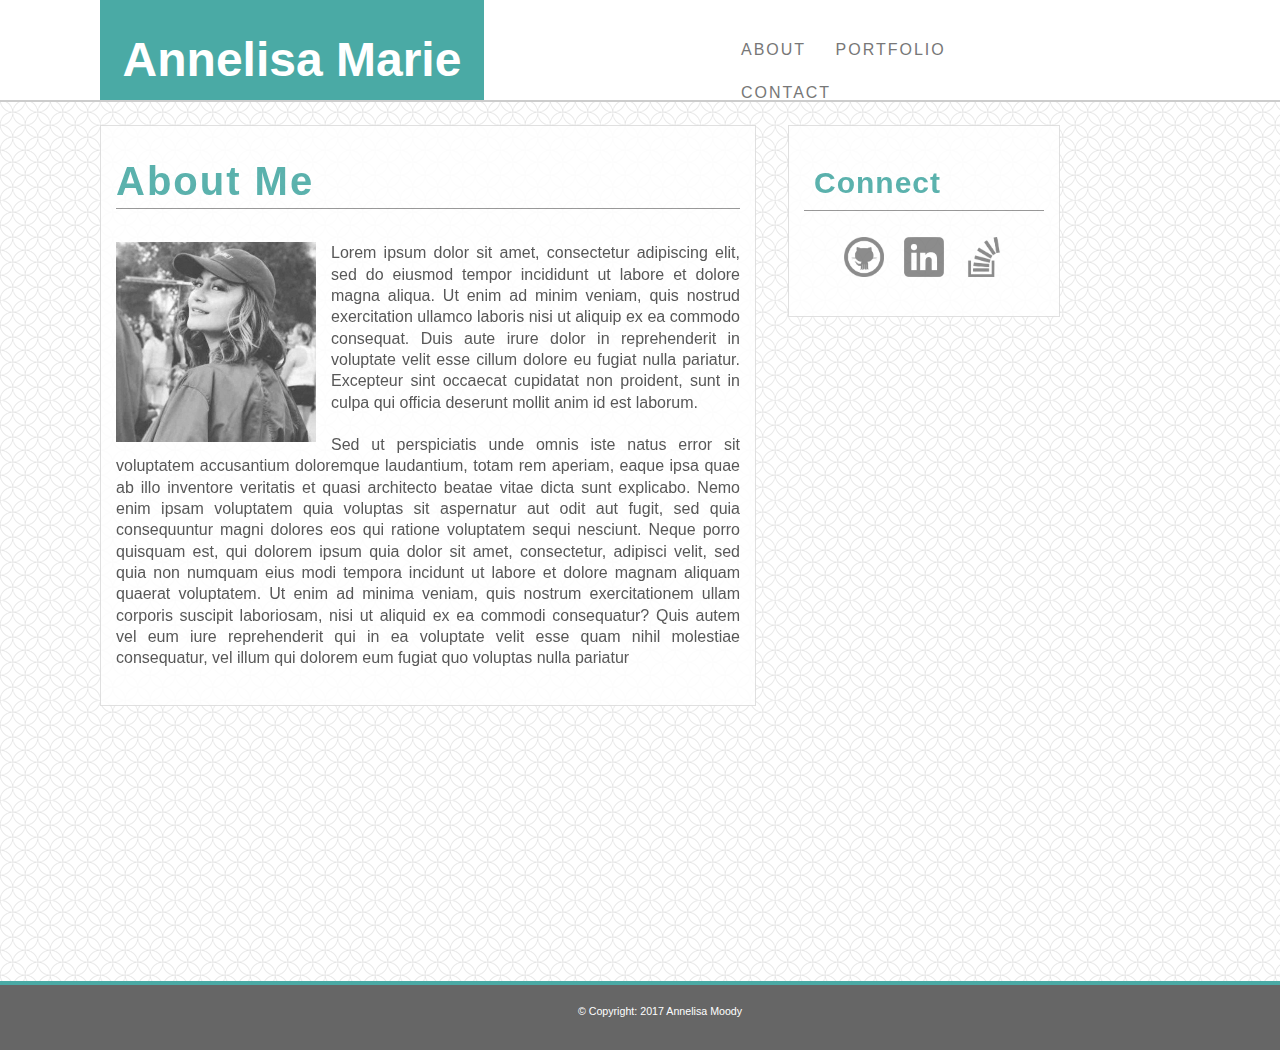
<file: index.html>
<!DOCTYPE html>
<html lang="en-us">

<head>
   <meta charset="utf-8">
   <meta name="viewport" content="width=device-width, initial-scale=1">

   <title>Annelisa's Portfolio</title>

   <link rel="stylesheet" type="text/css" href="./assets/css/style.css">

</head>

<body>

   <header class="full">
    <div class="container">

       <section id="header-name">
           <h1>Annelisa Marie</h1>
       </section>

       <section id="main-nav">
            <ul>
                    <li><a href="./index.html#">About</a></li>
                    <li><a href="./portfolio.html">Portfolio</a></li>
                    <li><a href="./contact.html">Contact</a></li>
                </ul>
        </section>
    </div>
   </header>

   <div class="body1">
        
            <section id="main-content">
                <h2>About Me</h2>
        
                <img id="bio-image" class="desaturate" src="./assets/images/profile.jpg" alt="Annelisa">
        
                 <p>Lorem ipsum dolor sit amet, consectetur adipiscing elit, sed do eiusmod tempor incididunt ut labore et dolore magna aliqua. Ut enim ad minim veniam, quis nostrud exercitation ullamco laboris nisi ut aliquip ex ea commodo consequat. Duis aute irure dolor in reprehenderit in voluptate velit esse cillum dolore eu fugiat nulla pariatur. Excepteur sint occaecat cupidatat non proident, sunt in culpa qui officia deserunt mollit anim id est laborum.</p>
        
                 <p>Sed ut perspiciatis unde omnis iste natus error sit voluptatem accusantium doloremque laudantium, totam rem aperiam, eaque ipsa quae ab illo inventore veritatis et quasi architecto beatae vitae dicta sunt explicabo. Nemo enim ipsam voluptatem quia voluptas sit aspernatur aut odit aut fugit, sed quia consequuntur magni dolores eos qui ratione voluptatem sequi nesciunt. Neque porro quisquam est, qui dolorem ipsum quia dolor sit amet, consectetur, adipisci velit, sed quia non numquam eius modi tempora incidunt ut labore et dolore magnam aliquam quaerat voluptatem. Ut enim ad minima veniam, quis nostrum exercitationem ullam corporis suscipit laboriosam, nisi ut aliquid ex ea commodi consequatur? Quis autem vel eum iure reprehenderit qui in ea voluptate velit esse quam nihil molestiae consequatur, vel illum qui dolorem eum fugiat quo voluptas nulla pariatur</p>
        
            </section>
        
            <section id="contact">
                <h3>Connect</h3>
                <ul>
                    <li><a href="https://github.com" target="_blank"><img class="icon" src="./assets/images/github.png" alt="GitHub"></a></li>
                    <li><a href="https://linkedin.com" target="_blank"><img class="icon" src="./assets/images/linkedin.png" alt="LinkedIn"></a></li>
                    <li><a href="https://stackoverflow.com" target="_blank"><img class="icon" src="./assets/images/stackoverflow.png" alt="Stack Overflow"></a></li>
                </ul>
            </section>
        </div>
                <footer class="full">
                    <div class="footer">© Copyright: 2017 Annelisa Moody</div>
                </footer>
        

</body>
</html>
</file>
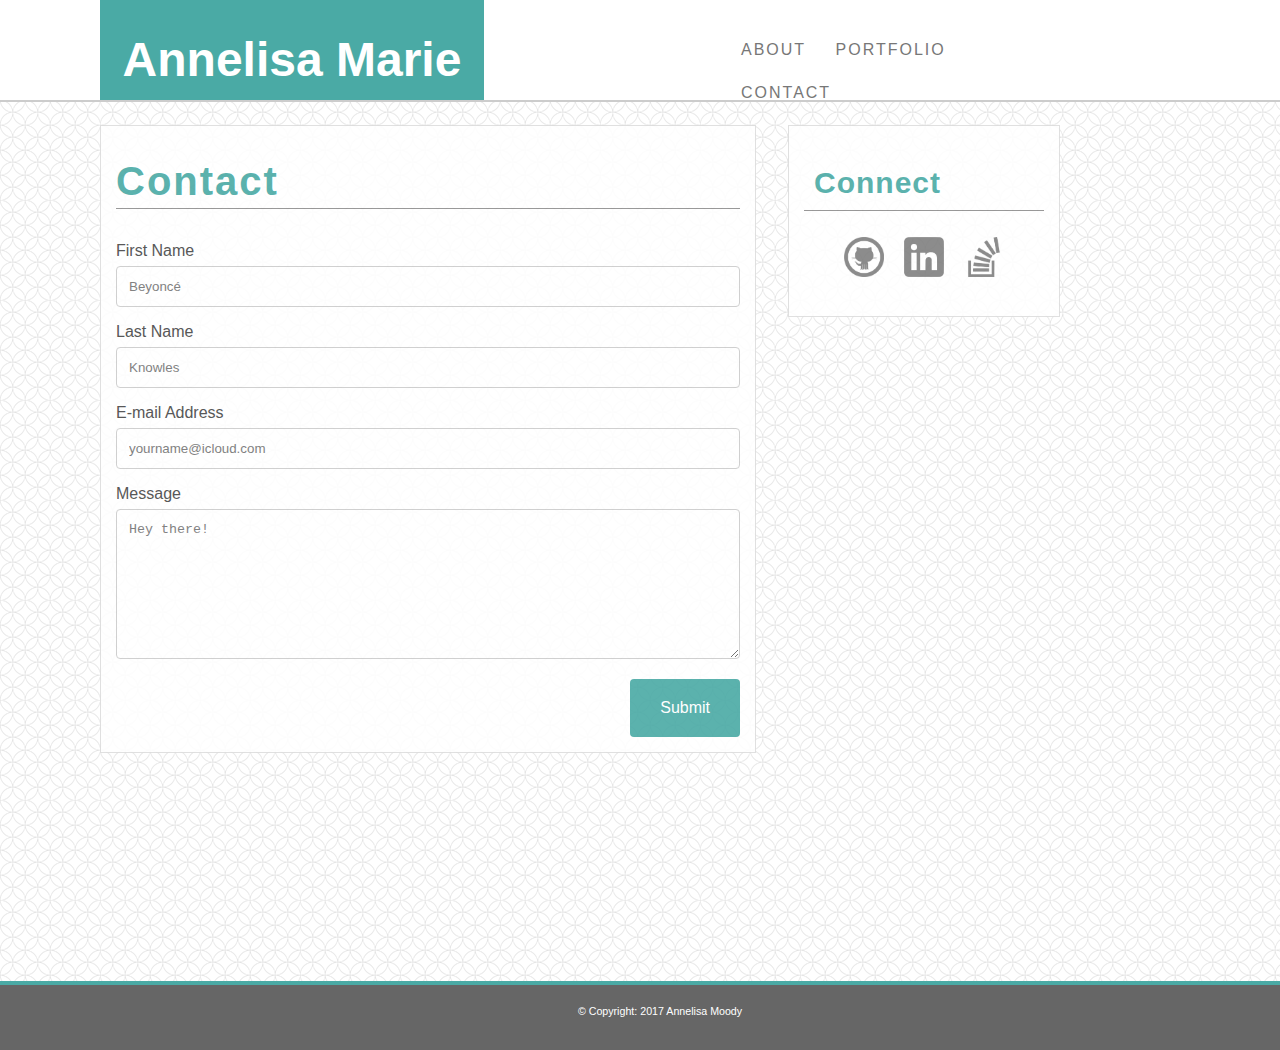
<file: contact.html>
<!DOCTYPE html>
<html lang="en-us">

<head>
   <meta charset="utf-8">
   <meta name="viewport" content="width=device-width, initial-scale=1">

   <title>Annelisa's Portfolio</title>

   <link rel="stylesheet" type="text/css" href="./assets/css/style.css">

</head>

<body>

   <header class="full">
    <div class="container">

       <section id="header-name">
           <h1>Annelisa Marie</h1>
       </section>

       <section id="main-nav">
            <ul>
                    <li><a href="./index.html">About</a></li>
                    <li><a href="./portfolio.html">Portfolio</a></li>
                    <li><a href="./contact.html#">Contact</a></li>
                </ul>
        </section>
    </div>
   </header>

   <div class="body1">
    
            <section id="main-content">
                <h2>Contact</h2>
                        <form action="#">
                      
                          <label for="fname">First Name</label>
                          <input type="text" id="fname" name="firstname" placeholder="Beyoncé">
                      
                          <label for="lname">Last Name</label>
                          <input type="text" id="lname" name="lastname" placeholder="Knowles">
                      
                          <label for="email">E-mail Address</label>
                          <input type="text" id="email" name="emailaddress" placeholder="yourname@icloud.com">
                          </select>
                      
                          <label for="message">Message</label>
                          <textarea id="message" name="message" placeholder="Hey there!" style="height:150px"></textarea>
                      
                          <input type="submit" value="Submit">
                      
                        </form>

            </section>
        
            <section id="contact">
                <h3>Connect</h3>
                <ul>
                    <li><a href="https://github.com" target="_blank"><img class="icon" src="./assets/images/github.png" alt="GitHub"></a></li>
                    <li><a href="https://linkedin.com" target="_blank"><img class="icon" src="./assets/images/linkedin.png" alt="LinkedIn"></a></li>
                    <li><a href="https://stackoverflow.com" target="_blank"><img class="icon" src="./assets/images/stackoverflow.png" alt="Stack Overflow"></a></li>
                </ul>
            </section>
        </div>
                <footer class="full">
                    <div class="footer">© Copyright: 2017 Annelisa Moody</div>
                </footer>
        

</body>
</html>
</file>
<file: assets/css/style.css>
html {
    margin: 0;
    padding: 0;
    font-family: sans-serif;
    background-color: #777;
    background-image: url("../images/spiration-light.png");
    height: 100%;
}

body {
    margin: 0;
    padding: 0;
    font-family: sans-serif;
    background-color: #777;
    color: #474747;
    background-image: url("../images/spiration-light.png");
    min-height:100%; 
    width: 100%;
    position: absolute; 
    font-weight: lighter;
    padding-bottom:150px;
}

header.full {
    width: 100%;
    height: 100px;
    top: 0;
    position: fixed;
    margin: 0px auto;
    z-index: 998;
    background-color: #fff;
    border-bottom: 2px solid #ccc;
}

header a {
    font-size: 12pt;
    text-decoration: none;
    text-transform: uppercase;
    color: #777;
    font-family: sans-serif;
    letter-spacing: 2px;
    font-weight: lighter;
}

header a:hover {
    color: #4aaaa5;
    font-weight: bold;
    letter-spacing: 1.5px;
}

div.container {
    width: 960px;
    margin-left: 100px;
    margin-right: 0;
    border: none;
    position: absolute;
}

#header-name {
    position: absolute;
    width: 40%;
    float: left;
    height: 100px;
    background-color: #4aaaa5;
}

#header-name h1 {
    color: #fff;
    text-align: center;
    font-size: 36pt;
}

#main-nav {
    background-color: #fff;
    overflow: auto;
    padding-top: 50px;
    width: 40%;
    float: right;
    height: 100px;
    margin: 0;
    padding: 0;
}

#main-nav li{
    display:inline-block;
    padding-left: 25px;
    padding-top: 25px;
}

div.body1 {
    width:960px;
    margin-left: 100px;
    margin-right: 0;
    margin-top: 25px;
    top: 100px;
    position: relative;
}

#main-content {
    float: left;
    width: 65%;
    border: 1px solid #dddddd;
    margin-right: 0px;
    padding: 15px;
    margin: 0;
    margin-bottom: 100px;
    padding-top: 0px;
    background-color: #fff;
    opacity: 0.9;
}

#main-content h2 {
    font-weight: bold;
    letter-spacing: 2px;
    color: #4aaaa5;
    text-align: left;
    border-bottom: 1px solid #8f8e8e;
    font-size: 40px;
    padding-bottom: 4px;
}

#main-content p {
    text-align: justify;
    font-size: 12pt;
    line-height: 16pt;
    padding: 0px;
    padding-bottom: 5px;
}

#contact {
    float: right;
    width: 25%;
    height: 175px;
    background: #fff;
    padding: 15px;
    margin: 0;
    padding-top: 0px;
    opacity: 0.9;
    border: 1px solid #dddddd;
}

#contact h3 {
    font-weight: bold;
    letter-spacing: 1px;
    color: #4aaaa5;
    text-align: left;
    font-size: 30px;
    padding: 10px;
    padding-bottom: 10px;
    margin-bottom: 0px;
    border-bottom: 1px solid #8f8e8e;
}
}
#contact ul {
   margin-top: 30px;
}

#bio-image {
  width: 200px;
  height: 200px;
  margin-right: 15px;
  float: left;
  opacity: 0.9;
}

.icon{
    width: 40px;
    height: 40px;
    float: left;
    display: block;
    margin-top: 10px;
    padding-right: 20px;

}

#contact ul {
    list-style: none;
    text-align: center;
}

img.desaturate {
	filter: grayscale(100%);
}

img:hover {
    filter: grayscale(0%);
}

#gallery {
    width: 200px;
    height: 200px;
    padding: 5.5px;
    margin-bottom: 5.5px;
    float: left;
    opacity: 0.9;
}

footer {
    width:100%;
    margin-top: -50px;
    margin: 0px auto;
    background-color:#666666;
    
}

    footer.full {
            position: absolute;
            left: 0;
            right: 0;
            bottom: 0;
            margin: 0;
            height: 25px;
            width: 100%;
            background-color:#666666;
            color: white;
            text-align: center;
            padding: 20px;
            border-top: 4px solid #4aaaa5;
            font-size: 8pt;
        }

input[type=text], select, textarea {

    width: 100%;
    padding: 12px; 
    border: 1px solid #ccc; 
    border-radius: 4px; 
    box-sizing: border-box; 
    margin-top: 6px; 
    margin-bottom: 16px; 
    resize: vertical;
}

input[type=submit] {
    float: right;
    background-color: #4aaaa5;
    color: white;
    padding: 20px 30px;
    border: none;
    border-radius: 4px;
    cursor: pointer;
    font-size: 16px;
    font-weight: bolder;
}

input[type=submit]:hover {
    background-color: #4aaaa5;
    opacity: 0.5;
}

/* Portfolio Images */
.image-wrapper {
    position: relative;
    width: 275px;
    height: 250px;

}
.image-wrapper p {
    position: absolute;
    top: 75%;
    border: 0px solid #4aaaa5;
    background-color: #4aaaa5;
    width: 275px;
    color: #FFF;
    margin-left: 0px;
    text-align: center;
    font-size: 35px;
    padding-left: 10px;
    height: 35px;
}
</file>
